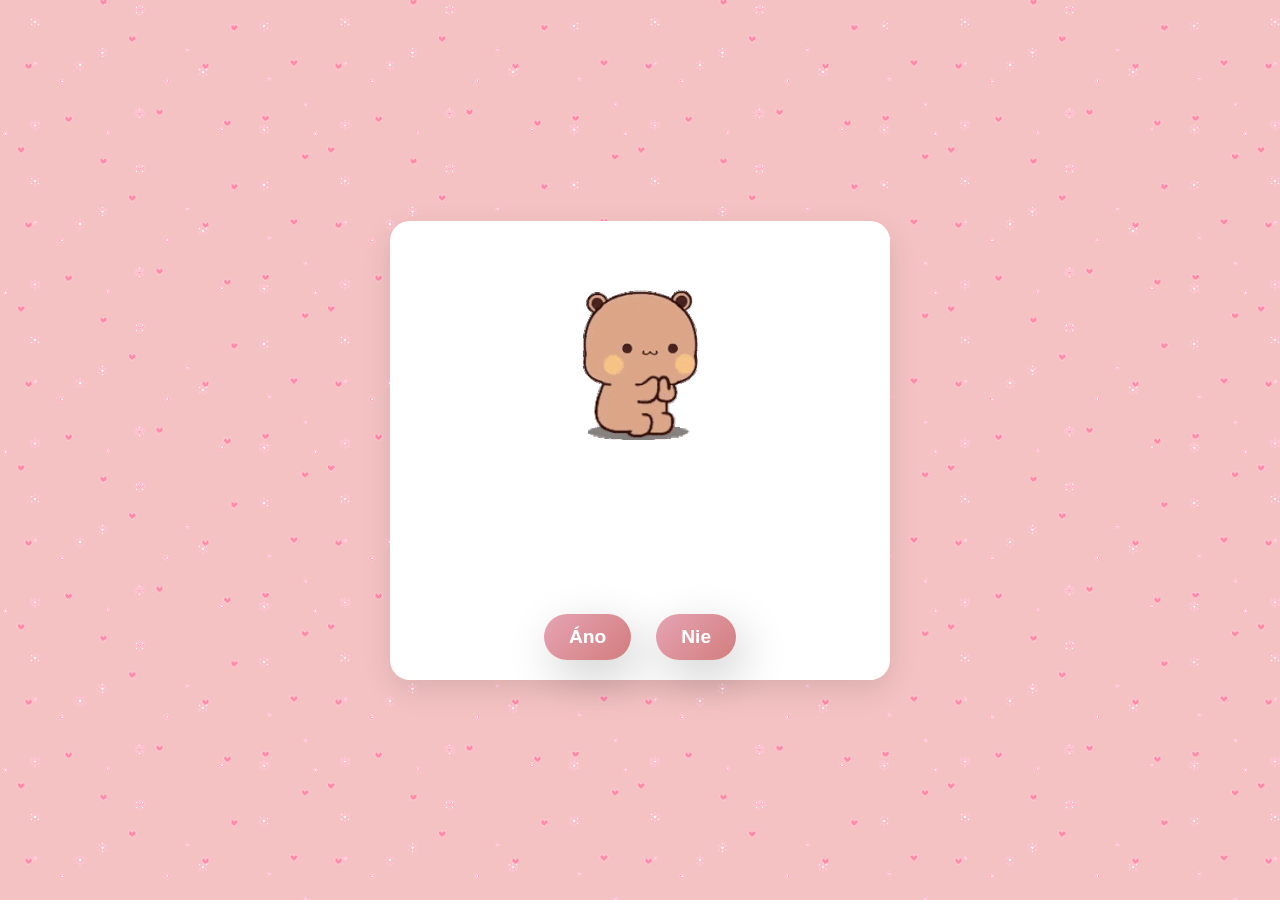
<file: index.html>
<!DOCTYPE html>
<html lang="en">
  <head>
    <meta charset="UTF-8" />
    <meta name="viewport" content="width=device-width, initial-scale=1.0" />
    <title>💕💕💕</title>

    <link rel="stylesheet" href="./style.css" />
  </head>
  <body>
    <div class="container">
      <img src="images/index.gif">

      <h1>Budeš so mnou na Valentína? 🤗</h1>
      <p>Dobre si premysli svoju odpoveď!</p>

      <div class="btn">
        <a href="yes.html">Áno</a>
        <a href="no1.html">Nie</a>
      </div>
    </div>
  </body>
</html>
</file>
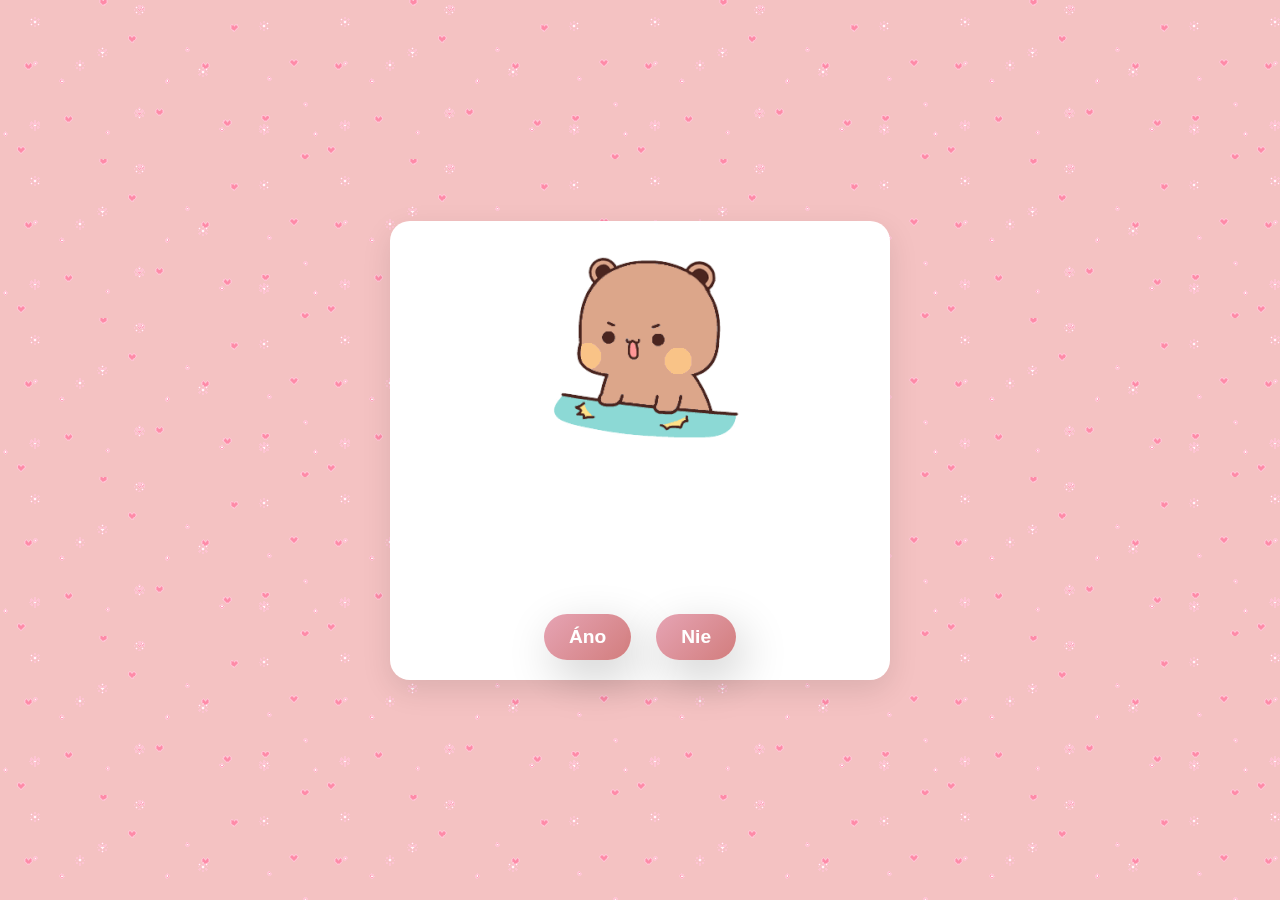
<file: no1.html>
<!DOCTYPE html>
<html lang="en">
  <head>
    <meta charset="UTF-8" />
    <meta name="viewport" content="width=device-width, initial-scale=1.0" />
    <title>💕💕💕</title>

    <link rel="stylesheet" href="./style.css" />
  </head>
  <body>
    <div class="container">
      <img src="images/no1.gif">
      <script
        type="text/javascript"
        async
        src="https://tenor.com/embed.js"
      ></script>
      <h1>Asi si klikla omylom, dám ti druhú šancu. 🥺</h1>
      <p>Budeš so mnou na Valentína?</p>
      <div class="btn">
        <a href="yes.html">Áno</a>
        <a href="no2.html">Nie</a>
      </div>
    </div>
  </body>
</html>
</file>
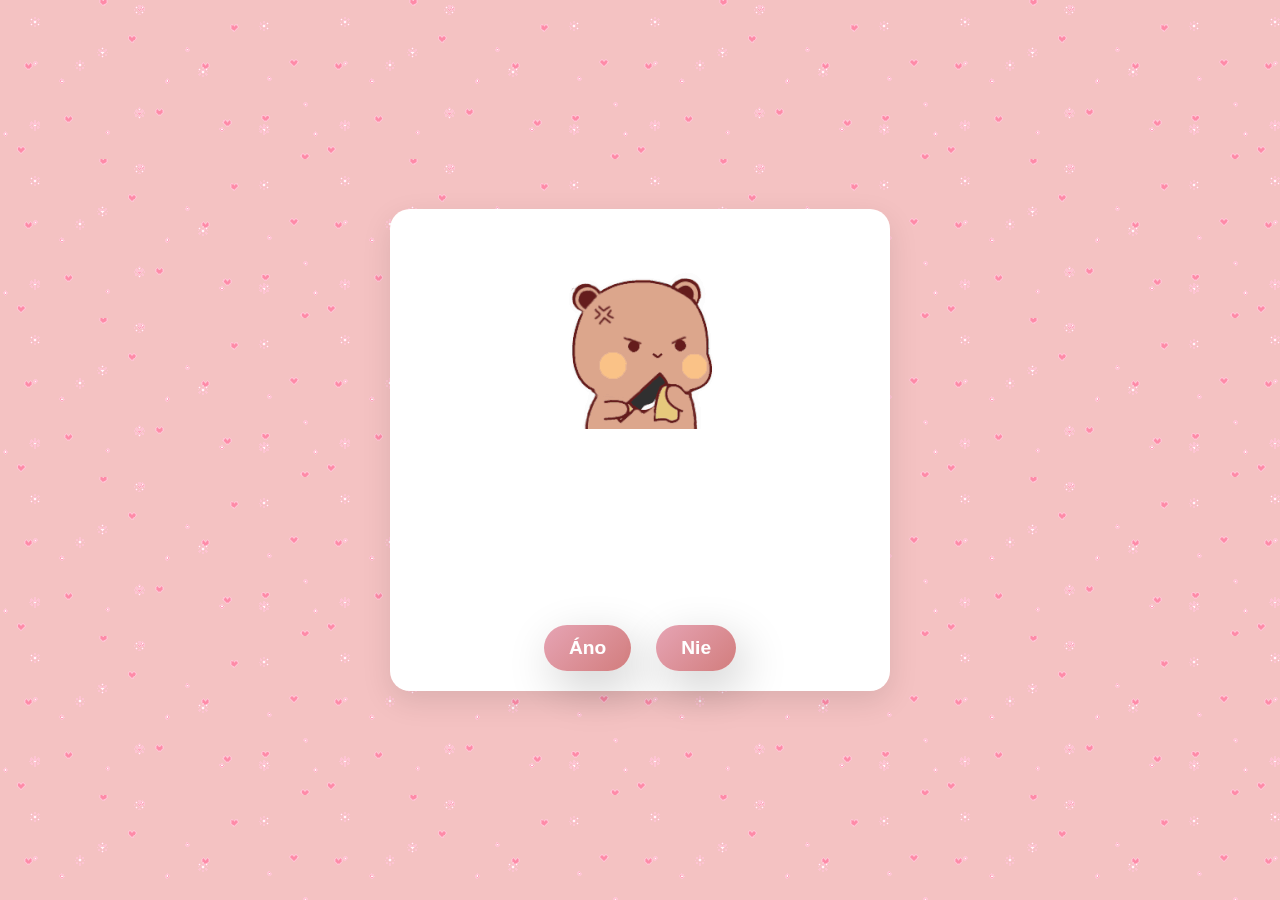
<file: no2.html>
<!DOCTYPE html>
<html lang="en">
  <head>
    <meta charset="UTF-8" />
    <meta name="viewport" content="width=device-width, initial-scale=1.0" />
    <title>💕💕💕</title>

    <link rel="stylesheet" href="./style.css" />
  </head>
  <body>
    <div class="container">
      <img src="images/no2.gif">
      <script
        type="text/javascript"
        async
        src="https://tenor.com/embed.js"
      ></script>

      <h1>Určite si sa len zas pomýlila. 💔</h1>
      <p>Dám ti ešte jednu šancu! Budeš so mnou na Valentína?</p>

      <div class="btn">
        <a href="yes.html">Áno</a>
        <a href="no3.html">Nie</a>
      </div>
    </div>
  </body>
</html>
</file>
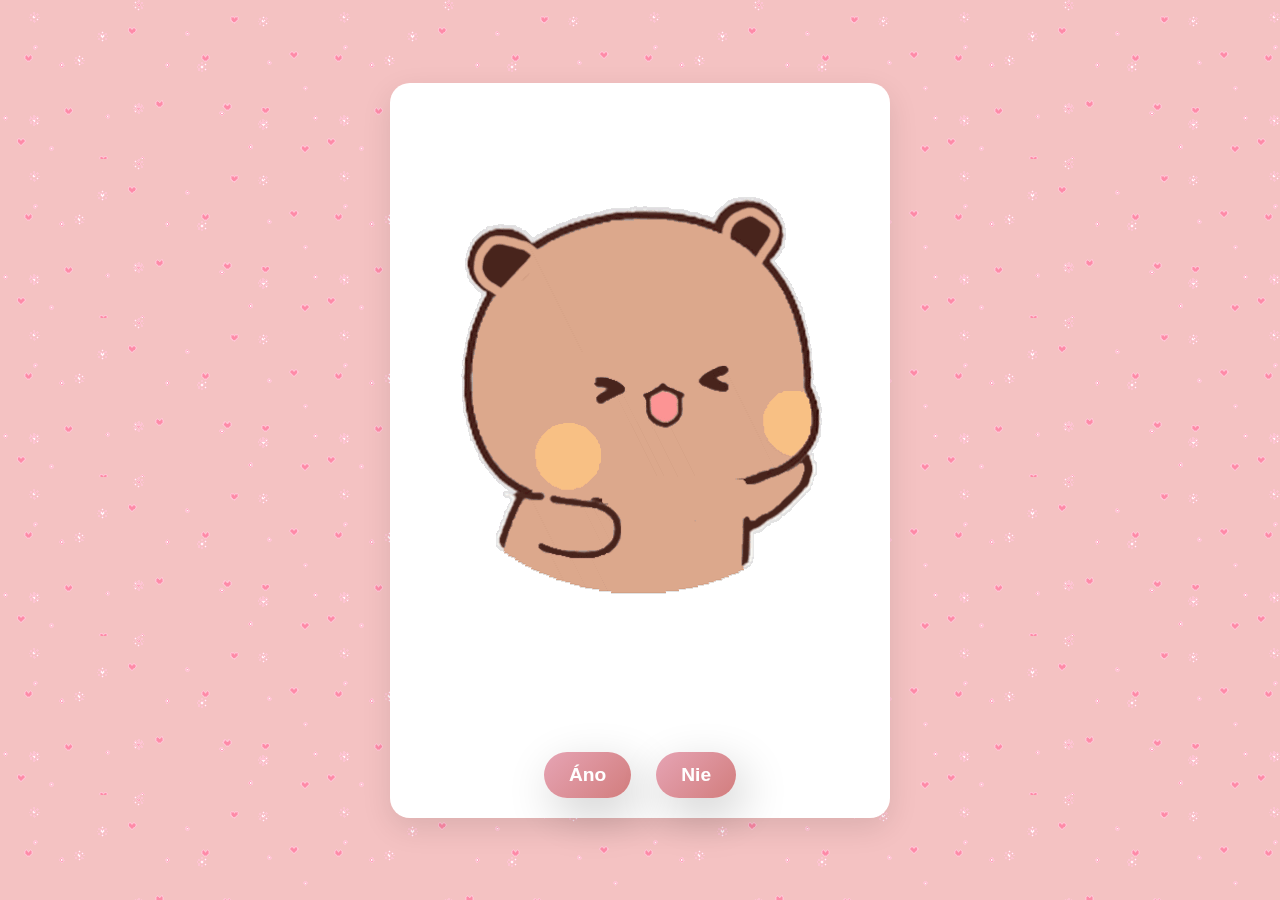
<file: no3.html>
<!DOCTYPE html>
<html lang="en">
  <head>
    <meta charset="UTF-8" />
    <meta name="viewport" content="width=device-width, initial-scale=1.0" />
    <title>💕💕💕</title>

    <link rel="stylesheet" href="./style.css" />
  </head>
  <body>
    <div class="container">
      <img src="images/no3.gif">
      <script
        type="text/javascript"
        async
        src="https://tenor.com/embed.js"
      ></script>

      <h1>Neunikneš pred tým! 😡</h1>
      <p>Pýtam sa posledný krát, budeš so mnou na Valentína?</p>

      <div class="btn">
        <a href="yes.html">Áno</a>
        <a href="#" id="move-random">Nie</a>
      </div>
    </div>

    <script src="./script.js"></script>
  </body>
</html>
</file>
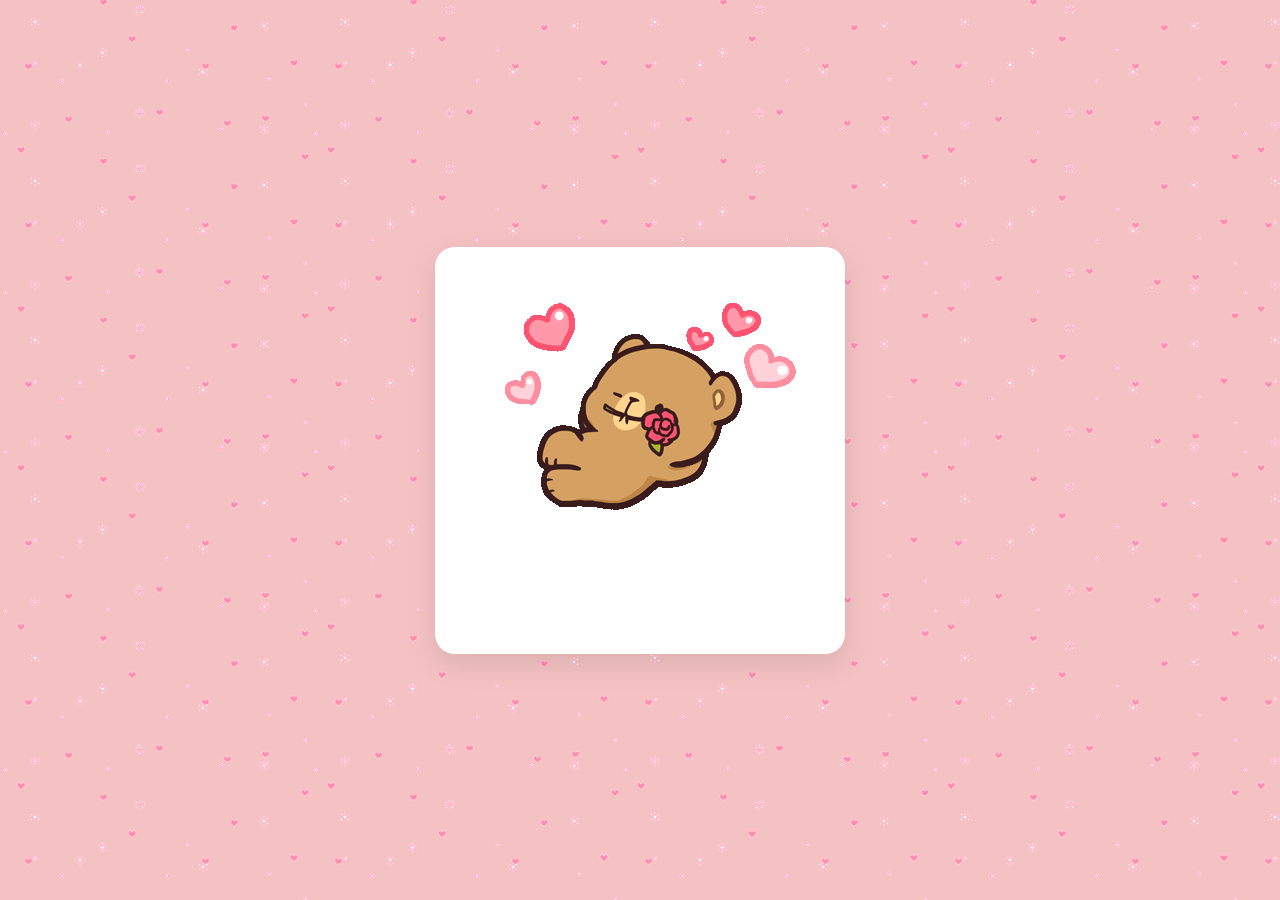
<file: yes.html>
<!DOCTYPE html>
<html lang="en">
  <head>
    <meta charset="UTF-8" />
    <meta name="viewport" content="width=device-width, initial-scale=1.0" />
    <title>💕💕💕</title>

    <link rel="stylesheet" href="./style.css" />
  </head>
  <body>
    <div class="container">
      <img src="images/yes.gif">
      <script
        type="text/javascript"
        async
        src="https://tenor.com/embed.js"
      ></script>
      <h1>Vedel som to! 🩷</h1>
    </div>
  </body>
</html>
</file>
<file: style.css>
* {
  margin: 0;
  padding: 0;
  box-sizing: border-box;
  font-family: sans-serif;
}

:root {
  --primary-color: #E6A4B4;
  --hover-color: #D27D7D;
  --text-color: #4A2C2A;
  --bg-color: #F4C2C2;
}

.container img {
  max-width: 100%;
  height: auto;
  display: block;
}

body::before {
  content: "";
  position: fixed;
  top: 0;
  left: 0;
  width: 100%;
  height: 100%;
  background: url("images/heart.gif") repeat;
  z-index: -1;
  opacity: 0.9; 
  animation: moveBg 10s linear infinite;
}

@keyframes moveBg {
  from { background-position: 0 0; }
  to { background-position: 100px 100px; }
}


body {
  width: 100%;
  min-height: 100vh;
  display: flex;
  justify-content: center;
  align-items: center;
  background-color: var(--bg-color);
  animation: fadeIn 0.8s ease-in-out;
}

.container {
  display: flex;
  flex-direction: column;
  text-align: center;
  align-items: center;
  gap: 20px;
  max-width: 500px;
  margin: 20px;
  padding: 20px;
  background: white;
  border-radius: 20px;
  box-shadow: 0 10px 30px rgba(0, 0, 0, 0.1);
}

h1 {
  font-size: 2.5rem;
  color: var(--text-color);
  text-shadow: 2px 2px 5px rgba(0, 0, 0, 0.1);
}

p {
  font-size: 1.2rem;
  color: #6A3E3E;
}

.container .btn {
  display: flex;
  gap: 25px;
}

.btn a {
  text-decoration: none;
  color: white;
  background: linear-gradient(135deg, var(--primary-color), var(--hover-color));
  padding: 12px 25px;
  border-radius: 30px;
  font-size: 1.2rem;
  font-weight: bold;
  transition: all 0.3s ease;
  box-shadow: 0.5rem 1rem 3rem rgba(0, 0, 0, 0.2);
  position: relative;
  overflow: hidden;
  transition: all 0.3s ease-in-out;
}

.btn a:hover {
  background-color: var(--hover-color);
  transform: scale(1.1) translateY(-2px);
  box-shadow: 0 5px 15px rgba(0, 0, 0, 0.2);
}

@keyframes shake {
  0% { transform: translateX(0); }
  25% { transform: translateX(-5px); }
  50% { transform: translateX(5px); }
  75% { transform: translateX(-5px); }
  100% { transform: translateX(0); }
}

@keyframes fadeIn {
  from { opacity: 0; transform: translateY(-20px); }
  to { opacity: 1; transform: translateY(0); }
}

@media (max-width: 500px) {
  .container {
    max-width: 90%;
    padding: 15px;
  }

  h1 {
    font-size: 2rem;
  }

  .btn a {
    font-size: 1rem;
    padding: 10px 20px;
  }
}

h1, p {
  opacity: 0;
  animation: fadeIn 1s ease-in-out forwards;
}

@keyframes fadeIn {
  from { opacity: 0; transform: translateY(-10px); }
  to { opacity: 1; transform: translateY(0); }
}
</file>
